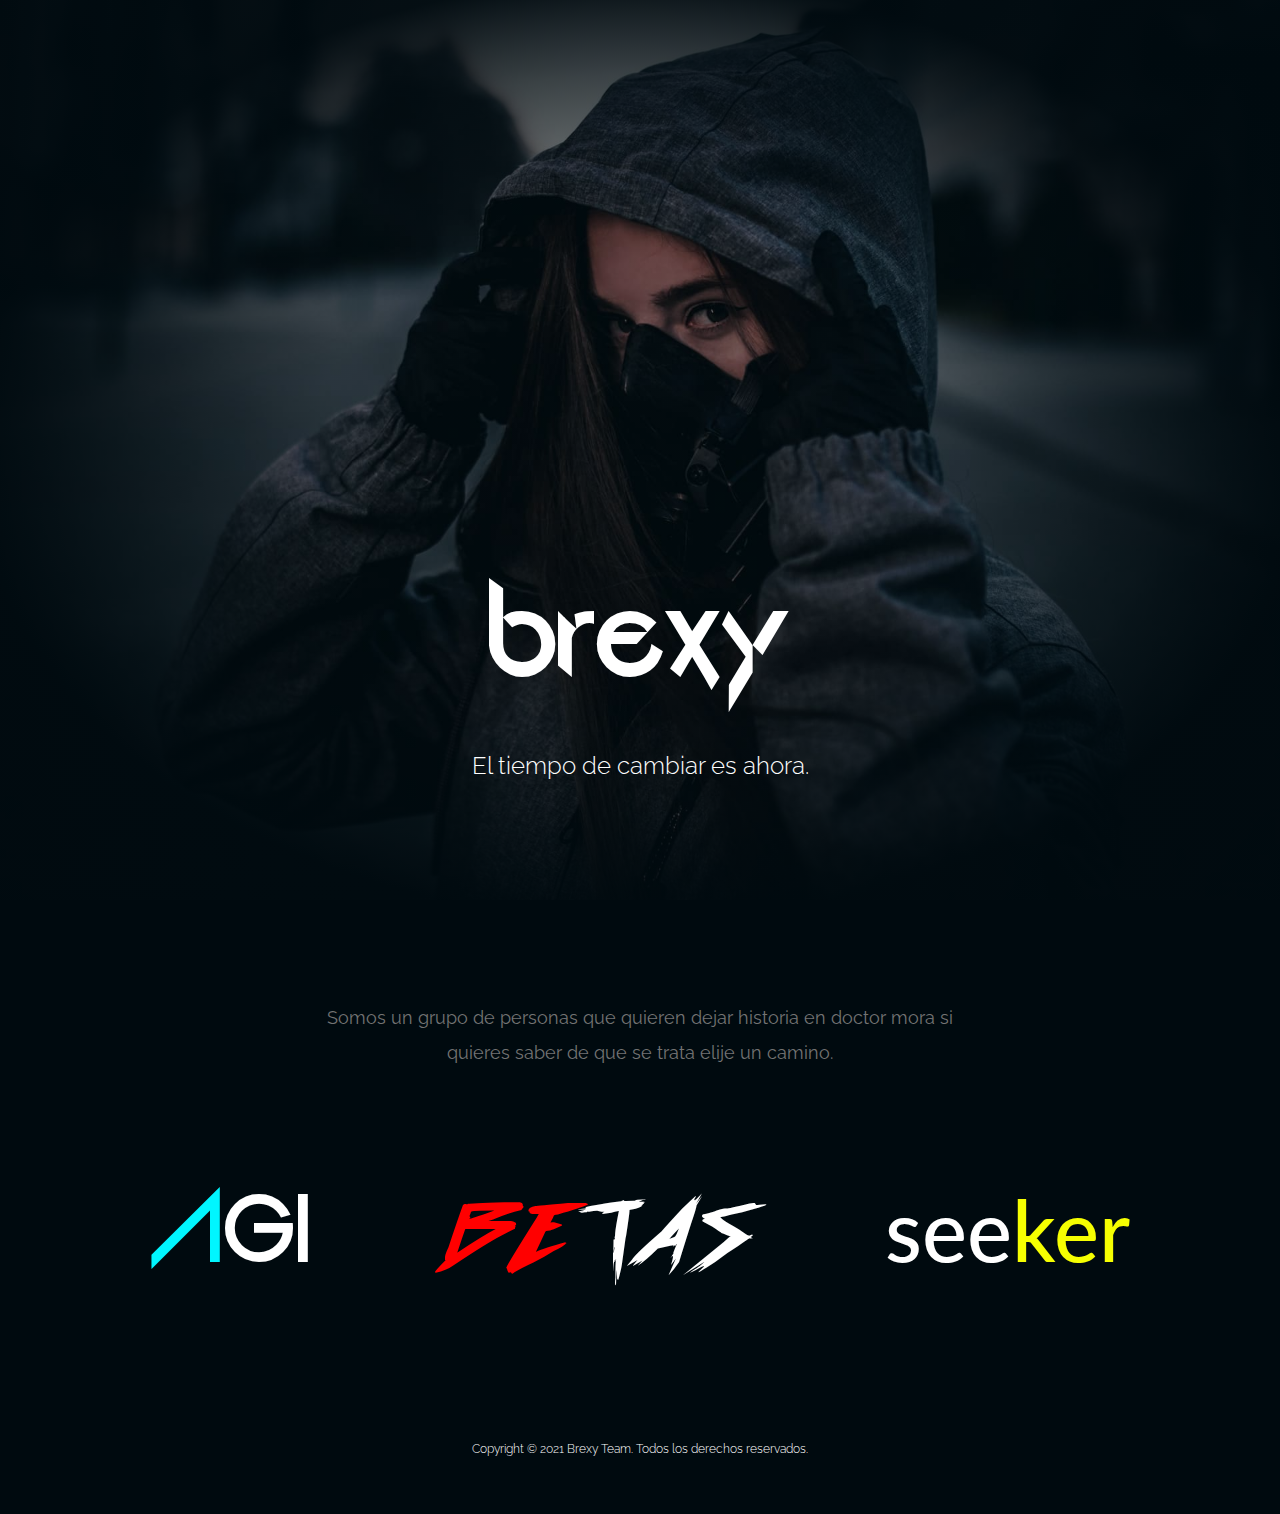
<file: index.html>
<!doctype html>
<html lang="es">
  <head>
    <!-- Required meta tags -->
    <meta charset="utf-8">
    <meta name="viewport" content="width=device-width, initial-scale=1, shrink-to-fit=no, user-scalable=0">
	<title>Brexy</title>
	<link rel="shortcut icon" href="images/icon.ico" />  
	  
    <!-- Bootstrap CSS -->
    <link rel="stylesheet" href="css/bootstrap.min.css">
	<link rel="stylesheet" href="css/styles.css">
	  
	<!-- google fonts -->
	<link rel="preconnect" href="https://fonts.gstatic.com">
	<link href="https://fonts.googleapis.com/css2?family=Raleway:wght@300;400;700&display=swap" rel="stylesheet">
	 
	<link rel="preconnect" href="https://fonts.gstatic.com">
	<link href="https://fonts.googleapis.com/css2?family=Lato&display=swap" rel="stylesheet">

	
	  
	<!-- PWA-->
	<meta name="theme-color" content="#000a0f"> 
	<link rel="manifest" href="manifest.json">
	  
    
  </head>
  <body>
 
	  <section class="banner banner-dyxer">
	  	<div class="container">
			<div class="row">
				
					<div class="cont">
						<h1>brexy</h1>
						<!--<h2>TEAM</h2>-->
						<p>El tiempo de cambiar es ahora.</p>
					</div>
				
			</div>  
		</div>
	  </section>
	  
	  <section class="information">
	  	<div class="container">
		  	<div class="row">
				<div class="col-lg-12">
					<div class="cont">
					<p>Somos un grupo de personas que quieren dejar historia en doctor mora si quieres saber de que se trata elije un camino.</p>
					
					<div class="sponsor">
						<div class="power agi"><a href="agi.html"><h5><span>A</span>GI</h5></a></div>
						<div class="power betas"><a href="betas.html"><h5><span>BE</span>TAS</h5></a></div>
						<div class="power seeker"><a href="seeker.html"><h5>see<span>ker</span></h5></a></div>
					</div>
					
					</div>
				</div>
			</div>
		  </div>
	  </section>
	  
	  <!--
	  <section class="solicitud">
	  	<div class="container">
		  	<div class="row">
				<div class="col-lg-12">
					<a href="https://api.whatsapp.com/send?phone=524191807843&text=Hola%20quiero%20Unirme%20😎">Mandar Solicitud</a>
					
					
				</div>
			</div>
		  </div>
	  </section>
	  -->
	  
	  <footer>
		  <div class="container">
		  	<div class="row">
				<div class="col-lg-12">
					<p>Copyright © 2021 Brexy Team. Todos los derechos reservados.</p>
				</div>  
			</div>
		  </div>
	  </footer>
	  
	  
	  
	  

    <!-- Optional JavaScript; choose one of the two! -->

    <!-- Option 1: jQuery and Bootstrap Bundle (includes Popper) -->
    <script src="js/jquery-3.5.1.slim.min.js"></script>
    <script src="js/bootstrap.min.js"></script>
	<script src="js/app.js"></script>

    <!-- Option 2: jQuery, Popper.js, and Bootstrap JS
    <script src="https://code.jquery.com/jquery-3.5.1.slim.min.js" integrity="sha384-DfXdz2htPH0lsSSs5nCTpuj/zy4C+OGpamoFVy38MVBnE+IbbVYUew+OrCXaRkfj" crossorigin="anonymous"></script>
    <script src="https://cdn.jsdelivr.net/npm/popper.js@1.16.1/dist/umd/popper.min.js" integrity="sha384-9/reFTGAW83EW2RDu2S0VKaIzap3H66lZH81PoYlFhbGU+6BZp6G7niu735Sk7lN" crossorigin="anonymous"></script>
    <script src="https://cdn.jsdelivr.net/npm/bootstrap@4.5.3/dist/js/bootstrap.min.js" integrity="sha384-w1Q4orYjBQndcko6MimVbzY0tgp4pWB4lZ7lr30WKz0vr/aWKhXdBNmNb5D92v7s" crossorigin="anonymous"></script>
    -->
  </body>
</html>
</file>
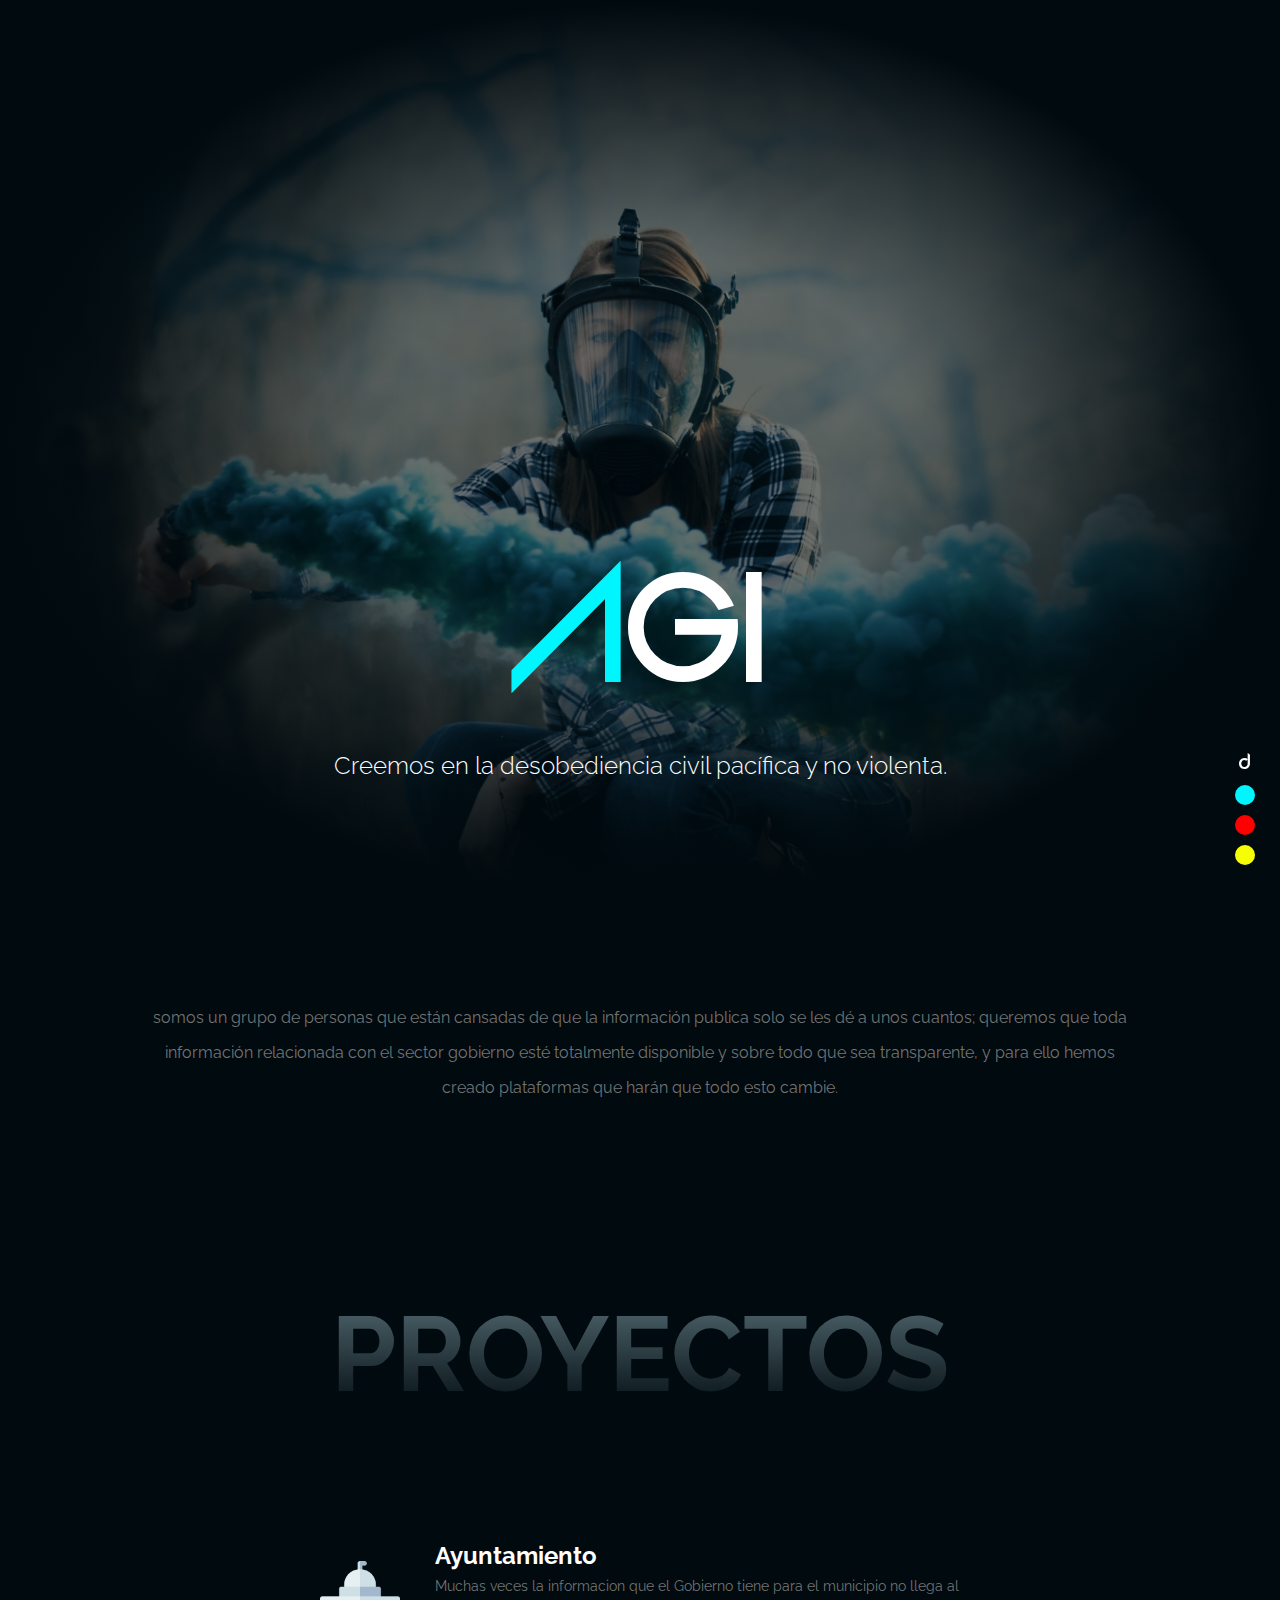
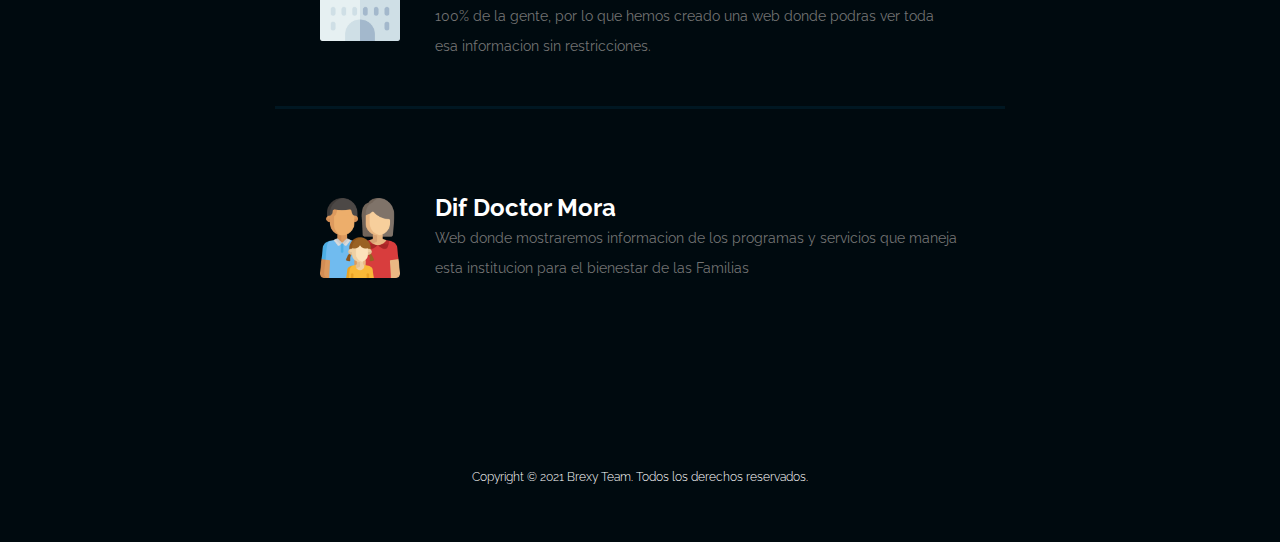
<file: agi.html>
<!doctype html>
<html lang="es">
  <head>
    <!-- Required meta tags -->
    <meta charset="utf-8">
    <meta name="viewport" content="width=device-width, initial-scale=1, shrink-to-fit=no, user-scalable=0">
	<title>AGI</title>
	<link rel="shortcut icon" href="images/icon.ico" />  
	  
	  
    <!-- Bootstrap CSS -->
    <link rel="stylesheet" href="css/bootstrap.min.css">
	<link rel="stylesheet" href="css/styles.css">
	  
	<!-- google fonts -->
	<link rel="preconnect" href="https://fonts.gstatic.com">
	<link href="https://fonts.googleapis.com/css2?family=Raleway:wght@300;400;700&display=swap" rel="stylesheet">
	 
	<link rel="preconnect" href="https://fonts.gstatic.com">
	<link href="https://fonts.googleapis.com/css2?family=Lato&display=swap" rel="stylesheet">

	
	  
	<!-- PWA-->
	<meta name="theme-color" content="#000a0f"> 
	<link rel="manifest" href="manifest.json">
	  
	  
    
  </head>
  <body>
 
	  <section class="banner banner-agi">
	  	<div class="container">
			<div class="row">
				
					<div class="cont">
						<h1><span>A</span>GI</h1>
						<p>Creemos en la desobediencia civil pacífica y no violenta.</p>
					</div>
				
			</div>  
		</div>
	  </section>
	  
	  <section class="information-pages">
	  	<div class="container">
		  	<div class="row">
				<div class="col-lg-12">
					<div class="cont">
					<p>somos un grupo de personas que están cansadas de que la información publica solo se les dé a unos cuantos; queremos que toda información relacionada con el sector gobierno esté totalmente disponible y sobre todo que sea transparente, y para ello hemos creado plataformas que harán que todo esto cambie.</p>
					
					</div>
				</div>
			</div>
		  </div>
	  </section>
	  
	  <section class="proyects">
		  <div class="container">
			  	<h3>proyectos</h3>
		  	<div class="row">
			  	<div class="col-lg-12">
					<a href="https://doctormoragob.netlify.app/" class="tarjeta" target="_blank">
						
							<img loading="lazy" src="images/ayuntamiento.png" alt="" class="img-fluid" >
						
						<div class="text">
							<h5>Ayuntamiento</h5>
							<p>Muchas veces la informacion que el Gobierno tiene para el municipio no llega al 100% de la gente, por lo que hemos creado una web donde podras ver toda esa informacion sin restricciones.</p>
						</div>
					</a>
					
					<a href="https://difdoctormora.netlify.app/" class="tarjeta" target="_blank">
						
							<img loading="lazy" src="images/familia.png" alt="" class="img-fluid" >
						
						<div class="text">
							<h5>Dif Doctor Mora</h5>
							<p>Web donde mostraremos informacion de los programas y servicios que maneja esta institucion para el bienestar de las Familias</p>
						</div>
					</a>
					
					
					
						
					
				
				</div>
			</div>
		  </div>
	  </section>
	  
	  
	  
	  <!--
	  <section class="solicitud">
	  	<div class="container">
		  	<div class="row">
				<div class="col-lg-12">
					<a href="https://api.whatsapp.com/send?phone=524191807843&text=Hola%20quiero%20Unirme%20😎">Mandar Solicitud</a>
					
					
				</div>
			</div>
		  </div>
	  </section>
	  -->
	  
	  <footer>
		  <div class="container">
		  	<div class="row">
				<div class="col-lg-12">
					<p>Copyright © 2021 Brexy Team. Todos los derechos reservados.</p>
				</div>  
			</div>
		  </div>
	  </footer>
	  
	   <div class="links">
		<a href="index.html" class="l-dyxer">d</a>
	 	<a href="agi.html" class="l-agi"></a>
		<a href="betas.html" class="l-betas"></a>
		<a href="seeker.html" class="l-seeker"></a>
	  </div>
	  
	  

    <!-- Optional JavaScript; choose one of the two! -->

    <!-- Option 1: jQuery and Bootstrap Bundle (includes Popper) -->
    <script src="js/jquery-3.5.1.slim.min.js"></script>
    <script src="js/bootstrap.min.js"></script>
	<script src="js/app.js"></script>

    <!-- Option 2: jQuery, Popper.js, and Bootstrap JS
    <script src="https://code.jquery.com/jquery-3.5.1.slim.min.js" integrity="sha384-DfXdz2htPH0lsSSs5nCTpuj/zy4C+OGpamoFVy38MVBnE+IbbVYUew+OrCXaRkfj" crossorigin="anonymous"></script>
    <script src="https://cdn.jsdelivr.net/npm/popper.js@1.16.1/dist/umd/popper.min.js" integrity="sha384-9/reFTGAW83EW2RDu2S0VKaIzap3H66lZH81PoYlFhbGU+6BZp6G7niu735Sk7lN" crossorigin="anonymous"></script>
    <script src="https://cdn.jsdelivr.net/npm/bootstrap@4.5.3/dist/js/bootstrap.min.js" integrity="sha384-w1Q4orYjBQndcko6MimVbzY0tgp4pWB4lZ7lr30WKz0vr/aWKhXdBNmNb5D92v7s" crossorigin="anonymous"></script>
    -->
  </body>
</html>
</file>
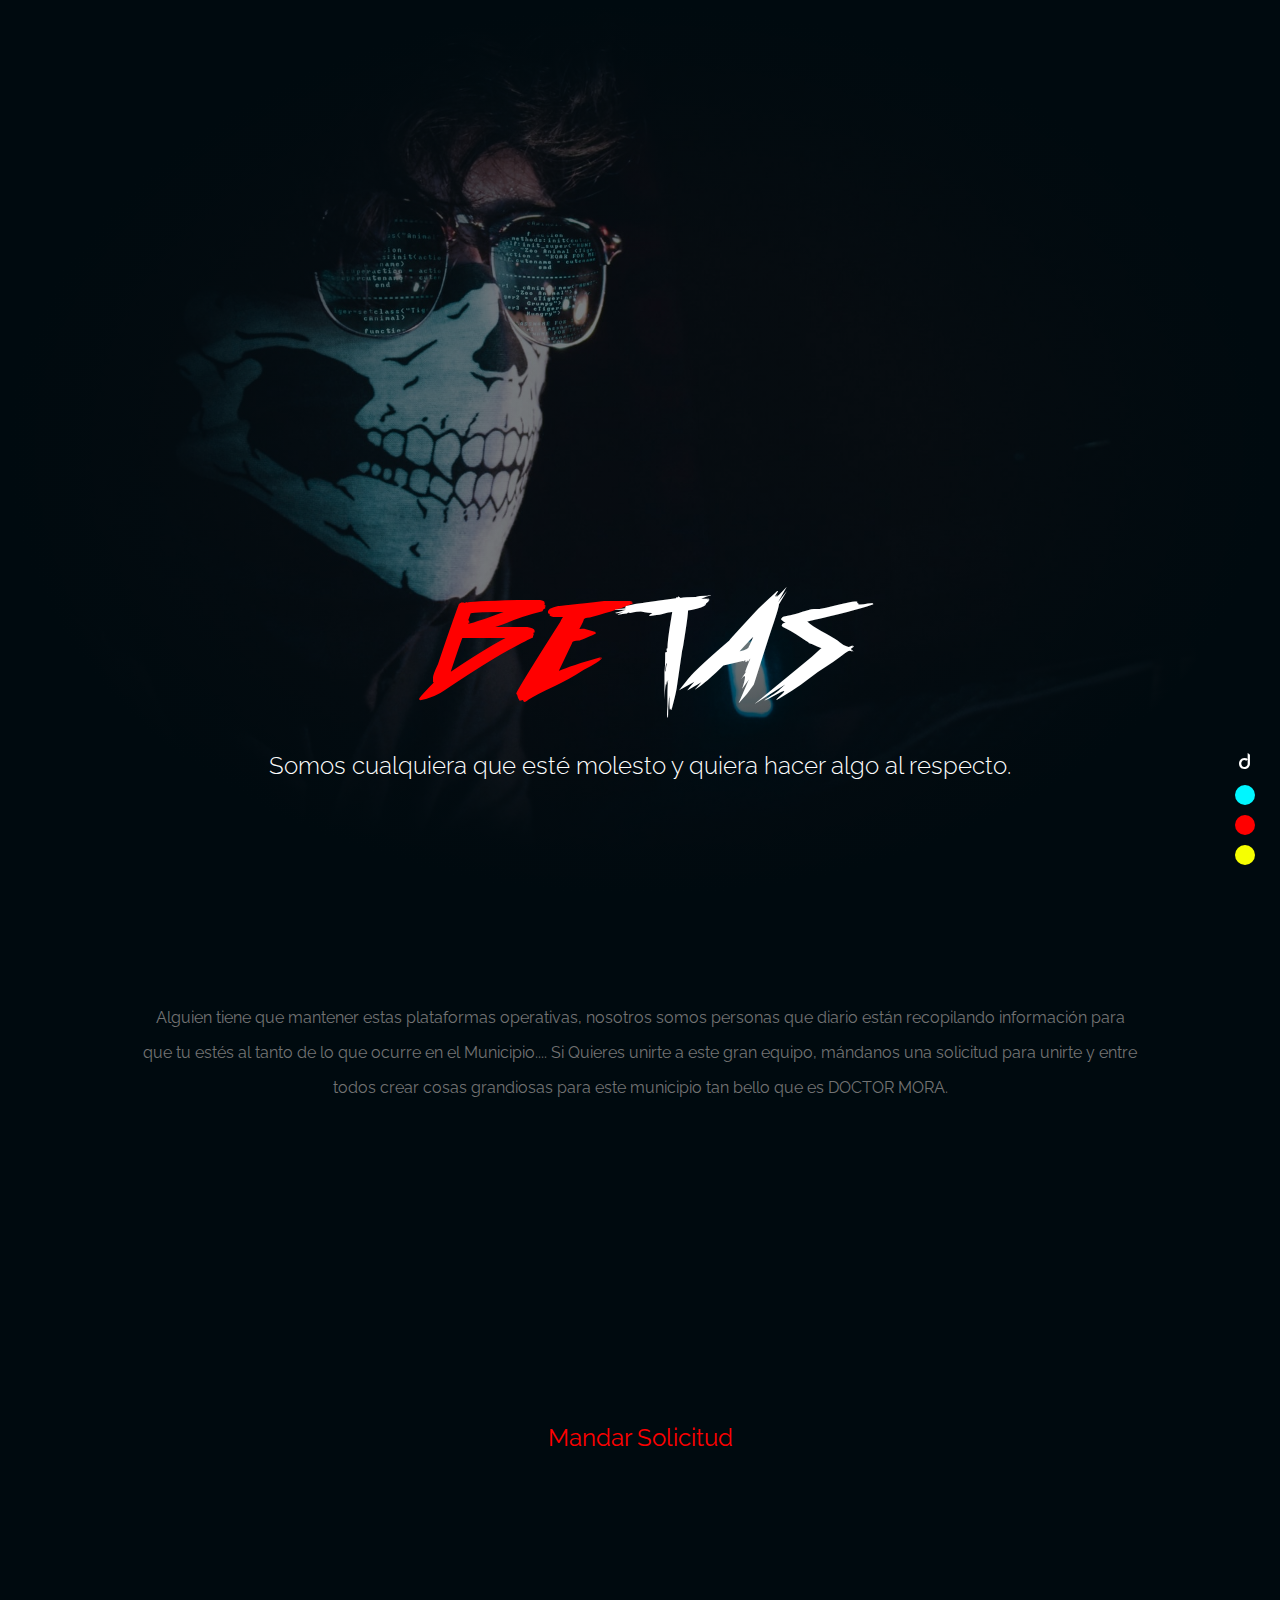
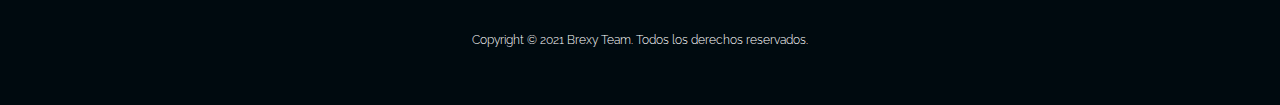
<file: betas.html>
<!doctype html>
<html lang="es">
  <head>
    <!-- Required meta tags -->
    <meta charset="utf-8">
    <meta name="viewport" content="width=device-width, initial-scale=1, shrink-to-fit=no, user-scalable=0">
	<title>BETAS</title>
	<link rel="shortcut icon" href="images/icon.ico" />  
	  
	  
    <!-- Bootstrap CSS -->
    <link rel="stylesheet" href="css/bootstrap.min.css">
	<link rel="stylesheet" href="css/styles.css">
	  
	<!-- google fonts -->
	<link rel="preconnect" href="https://fonts.gstatic.com">
	<link href="https://fonts.googleapis.com/css2?family=Raleway:wght@300;400;700&display=swap" rel="stylesheet">
	 
	<link rel="preconnect" href="https://fonts.gstatic.com">
	<link href="https://fonts.googleapis.com/css2?family=Lato&display=swap" rel="stylesheet">

	<!-- PWA-->
	<meta name="theme-color" content="#000a0f"> 
	<link rel="manifest" href="manifest.json">
    
  </head>
  <body>
 
	  <section class="banner banner-betas">
	  	<div class="container">
			<div class="row">
				
					<div class="cont">
						<h1><span>BE</span>TAS</h1>
						<p>Somos cualquiera que esté molesto y quiera hacer algo al respecto.</p>
					</div>
				
			</div>  
		</div>
	  </section>
	  
	  <section class="information-pages">
	  	<div class="container">
		  	<div class="row">
				<div class="col-lg-12">
					<div class="cont">
					<p>Alguien tiene que mantener estas plataformas operativas, nosotros somos personas que diario están recopilando información para que tu estés al tanto de lo que ocurre en el Municipio.... Si Quieres unirte a este gran equipo, mándanos una solicitud para unirte y entre todos crear cosas grandiosas para este municipio tan bello que es DOCTOR MORA.</p>
					
					</div>
				</div>
			</div>
		  </div>
	  </section>
	  
	  
	  
	  <section class="solicitud">
	  	<div class="container">
		  	<div class="row">
				<div class="col-lg-12">
					<a href="https://api.whatsapp.com/send?phone=524191807843&text=Hola%20quiero%20Unirme%20😎">
						<span></span>
						<span></span>
						<span></span>
						<span></span>
					  Mandar Solicitud
					</a>
					
					
				</div>
			</div>
		  </div>
	  </section>
	  
	  
	  <footer>
		  <div class="container">
		  	<div class="row">
				<div class="col-lg-12">
					<p>Copyright © 2021 Brexy Team. Todos los derechos reservados.</p>
				</div>  
			</div>
		  </div>
	  </footer>
	  
	  
	   <div class="links">
		<a href="index.html" class="l-dyxer">d</a>
	 	<a href="agi.html" class="l-agi"></a>
		<a href="betas.html" class="l-betas"></a>
		<a href="seeker.html" class="l-seeker"></a>
	  </div>
	  

    <!-- Optional JavaScript; choose one of the two! -->

    <!-- Option 1: jQuery and Bootstrap Bundle (includes Popper) -->
    <script src="js/jquery-3.5.1.slim.min.js"></script>
    <script src="js/bootstrap.min.js"></script>
	<script src="js/app.js"></script>

    <!-- Option 2: jQuery, Popper.js, and Bootstrap JS
    <script src="https://code.jquery.com/jquery-3.5.1.slim.min.js" integrity="sha384-DfXdz2htPH0lsSSs5nCTpuj/zy4C+OGpamoFVy38MVBnE+IbbVYUew+OrCXaRkfj" crossorigin="anonymous"></script>
    <script src="https://cdn.jsdelivr.net/npm/popper.js@1.16.1/dist/umd/popper.min.js" integrity="sha384-9/reFTGAW83EW2RDu2S0VKaIzap3H66lZH81PoYlFhbGU+6BZp6G7niu735Sk7lN" crossorigin="anonymous"></script>
    <script src="https://cdn.jsdelivr.net/npm/bootstrap@4.5.3/dist/js/bootstrap.min.js" integrity="sha384-w1Q4orYjBQndcko6MimVbzY0tgp4pWB4lZ7lr30WKz0vr/aWKhXdBNmNb5D92v7s" crossorigin="anonymous"></script>
    -->
  </body>
</html>
</file>
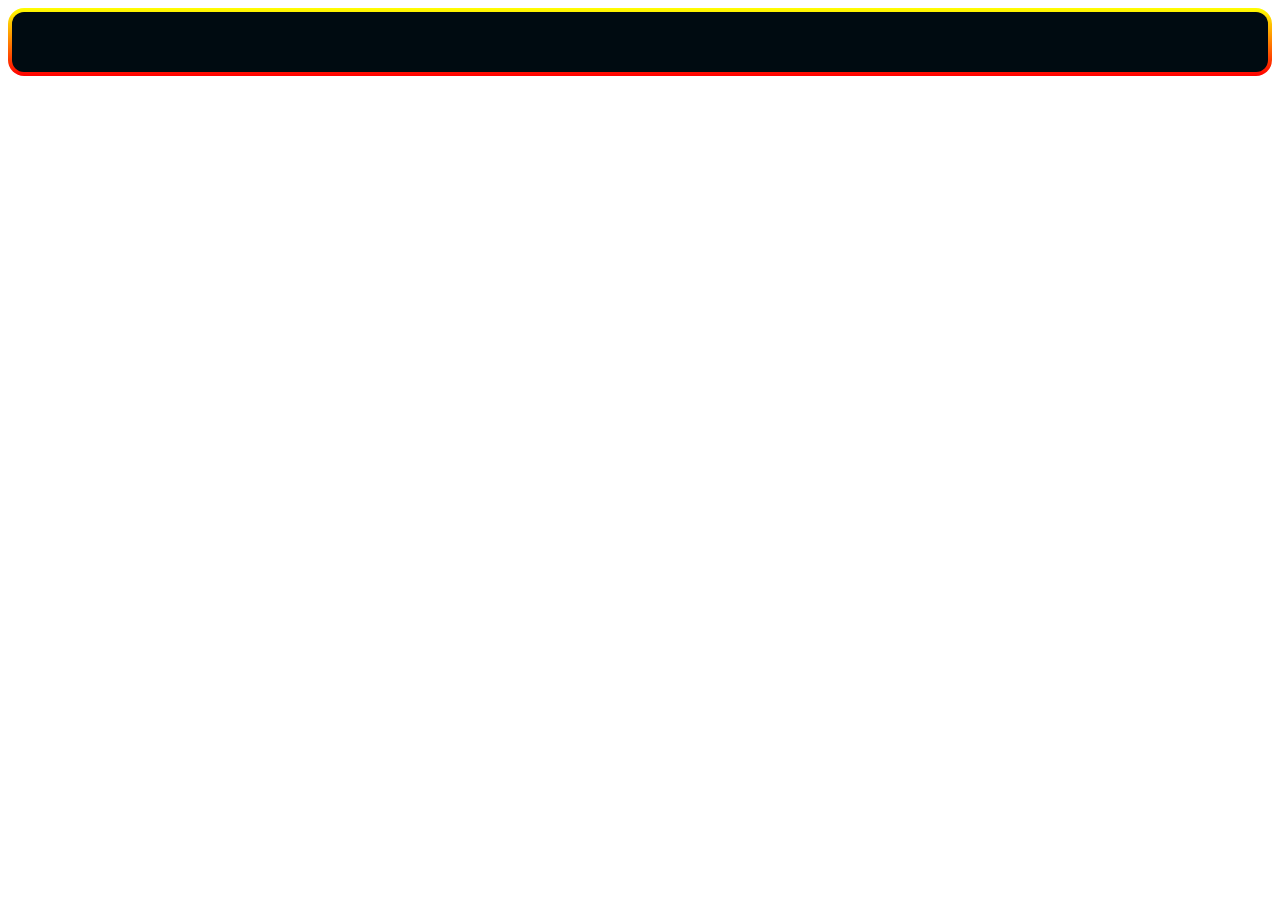
<file: mov.html>
<!DOCTYPE html>
<html>
<head>
	<meta charset="utf-8">
	<meta name="viewport" content="width=device-width, initial-scale=1">
	<title>mov</title>

	<style>
		
		.box {
    position: relative;
    border: 4px solid transparent;
    border-radius: 16px;
    background: #000b11;
    background-clip: padding-box;
    padding: 30px;
	
	
}


.box::before{

    position: absolute;
    top: -4px; bottom: -4px;
    left: -4px; right: -4px;
    background: linear-gradient(0deg, red, yellow);
    content: '';
    border-radius: 16px;
	-webkit-animation: mover 1s infinite;
	-moz-animation: mover 1s infinite;
	animation: mover 1s infinite;
	z-index: -1;
	

}

@keyframes mover{
	0%{
		background: linear-gradient(0deg, red, yellow);
	}
	100%{
		background: linear-gradient(360deg, yellow, red);

	}
	
}




	</style>


</head>
<body>




		<div class="box"></div>



</body>
</html>
</file>
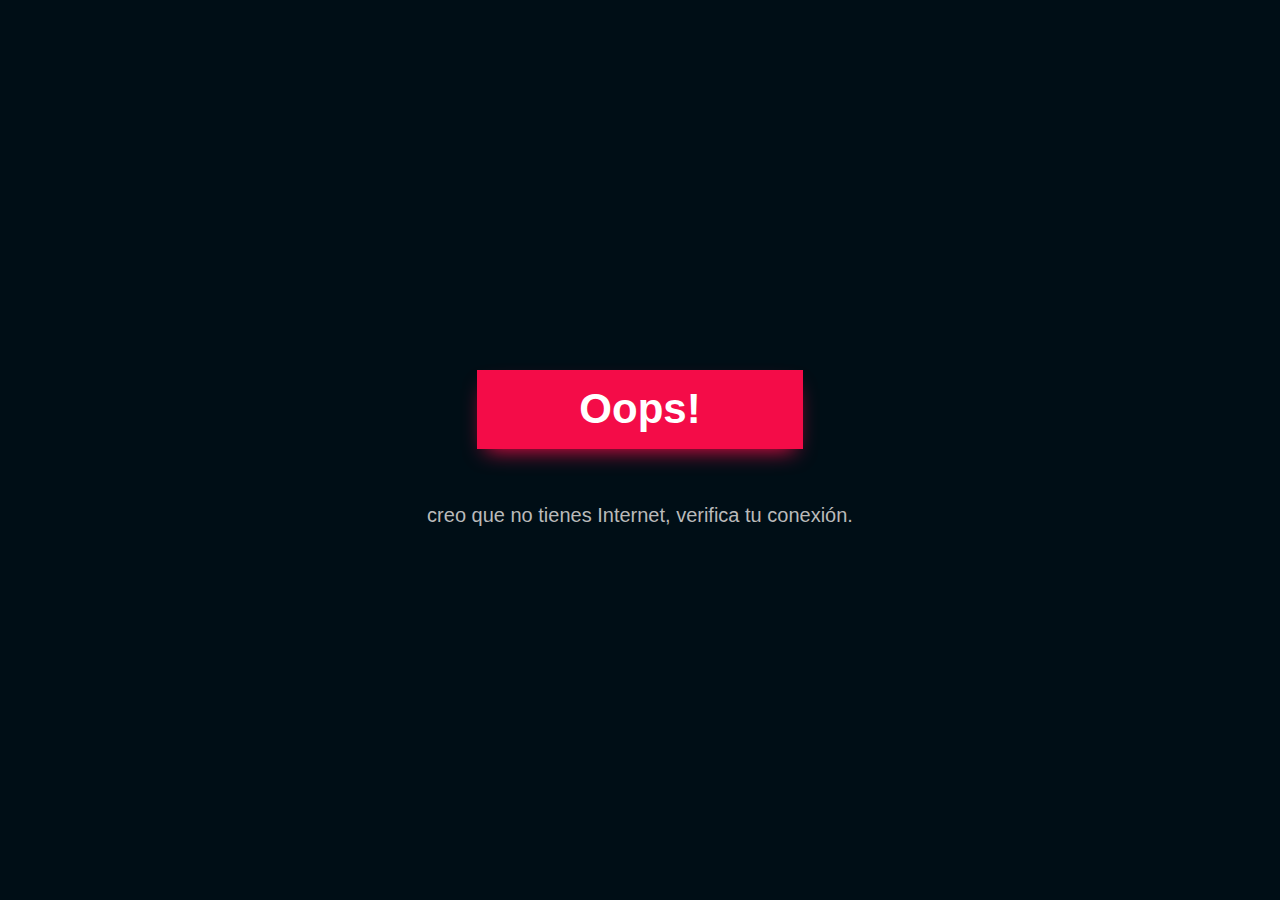
<file: offline.html>
<!doctype html>
<html lang="es">
<head>
<meta charset="utf-8">
<meta name="viewport" content="width=device-width, initial-scale=1, user-scalable=no, shrink-to-fit=no">

<title>offline / cesarpgasuz</title>
<link rel="shortcut icon" href="images/icon.png">

<!-- fuente google space mono -->


	
<!-- PWA-->
<meta name="theme-color" content="#000e16"> 
	
	<style>
		
		*{
			margin: 0;
			padding: 0;
		}
		.no-conection{
			background: #000e16;
			width: 100%;
			height: 100vh;
			display: flex;
			align-items: center;
			justify-content: center;
			text-align: center;
			font-family: Arial;
		}
		.no-conection .content{
			width: 100%;
		}
		.no-conection h5{
			background: #f40c48;
			padding: 1.2% 8%;
			display: inline-block;
			font-size: 42px;
			margin-bottom: 4%;
			color: #fff;
			-webkit-box-shadow: 0px 10px 21px -9px rgba(244,12,72,1);
			-moz-box-shadow: 0px 10px 21px -9px rgba(244,12,72,1);
			box-shadow: 0px 10px 21px -9px rgba(244,12,72,1);
		}
		.no-conection p{
			color: #bababa;
			display: block;
			font-size: 20px;
			text-align: center;
			margin-left: 10%;
			margin-right: 10%;
			line-height: 30px;
		}
		
		@media screen and (max-width: 575px){
		.no-conection p{
			
			font-size: 18px;
			
		}
			
		}
	</style>

</head>

<body>
	
	<section class="no-conection">
		<div class="content">
			<h5>Oops!</h5>
			<p>creo que no tienes Internet, verifica tu conexión.</p>
		</div>
	</section>
		 
		  
    
	<script>
	
	// This is the service worker with the combined offline experience (Offline page + Offline copy of pages)

// Add this below content to your HTML page inside a <script type="module"> tag, or add the js file to your page at the very top to register service worker

// This is the "Offline page" service worker

// Add this below content to your HTML page inside a <script type="module"> tag, or add the js file to your page at the very top to register service worker

	import 'https://cdn.jsdelivr.net/npm/@pwabuilder/pwaupdate';

	const el = document.createElement('pwa-update');
	document.body.appendChild(el);
	</script>


</body>
</html>
</file>
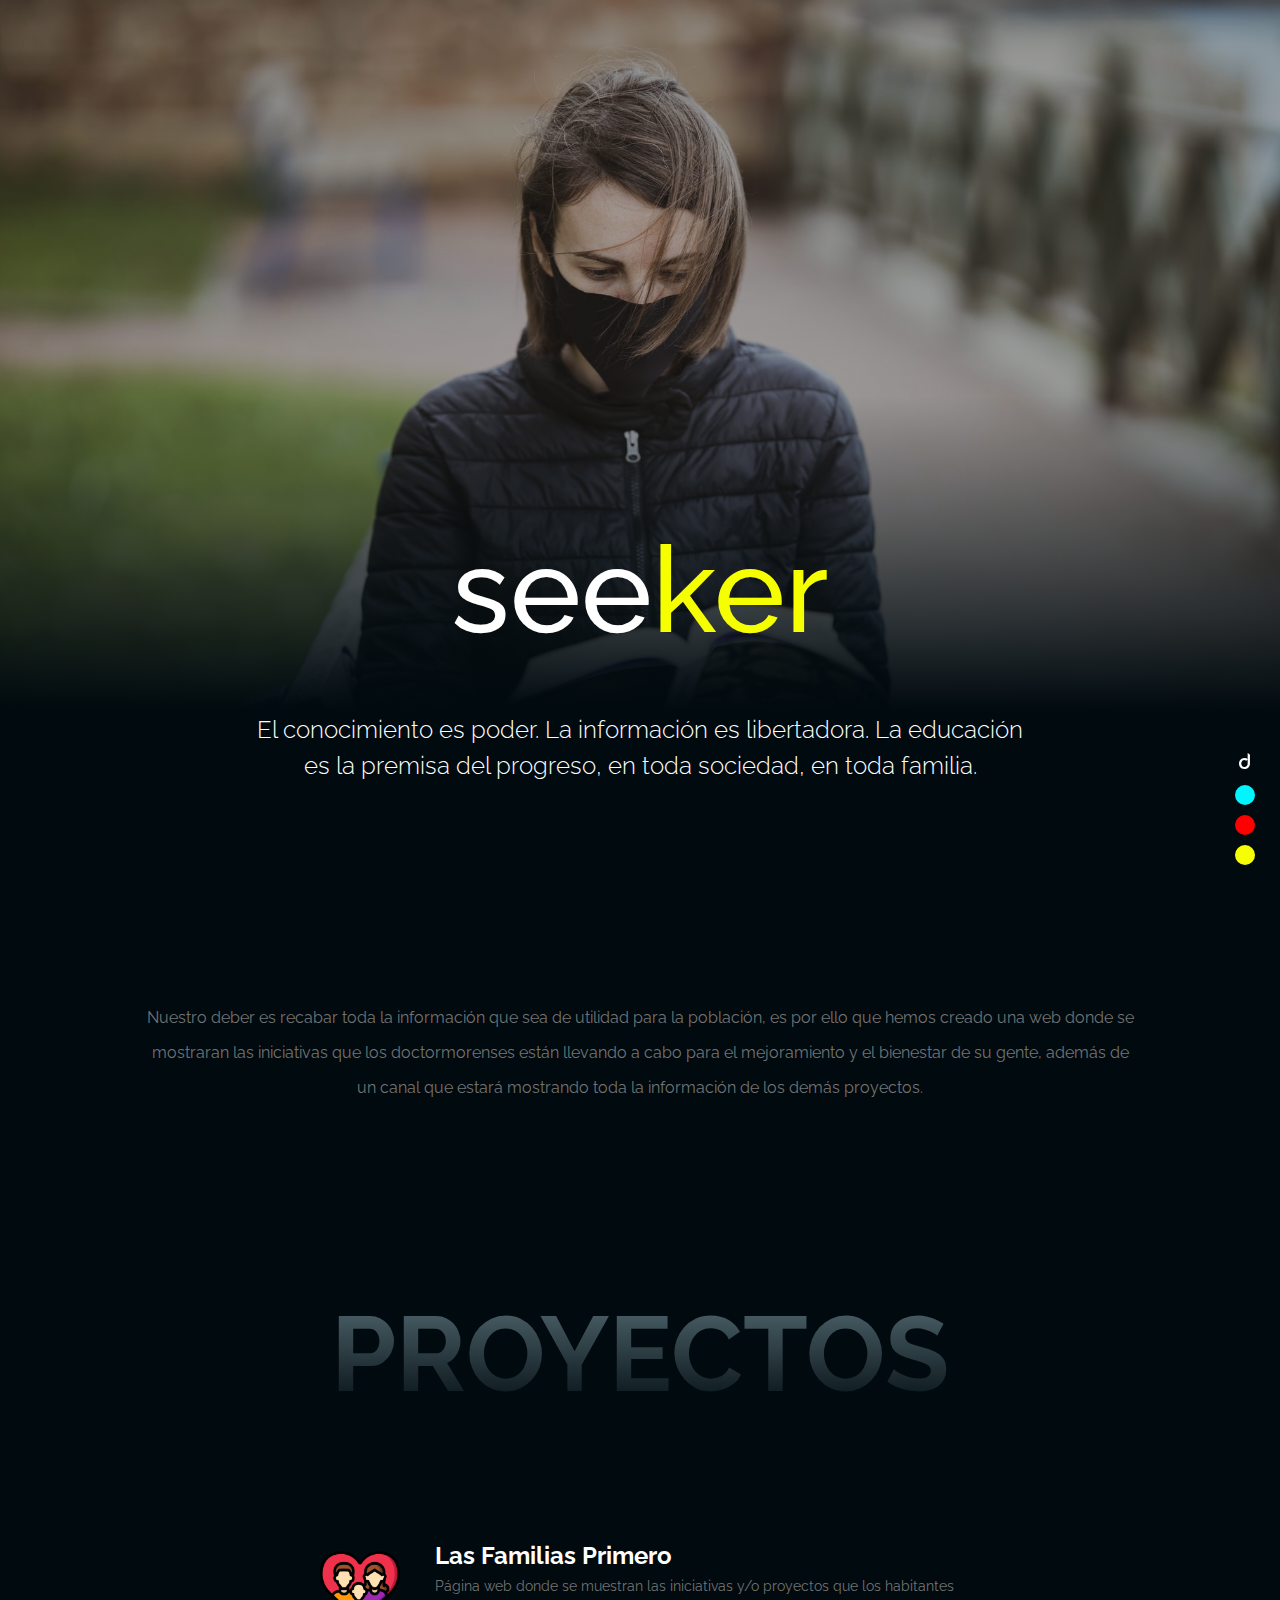
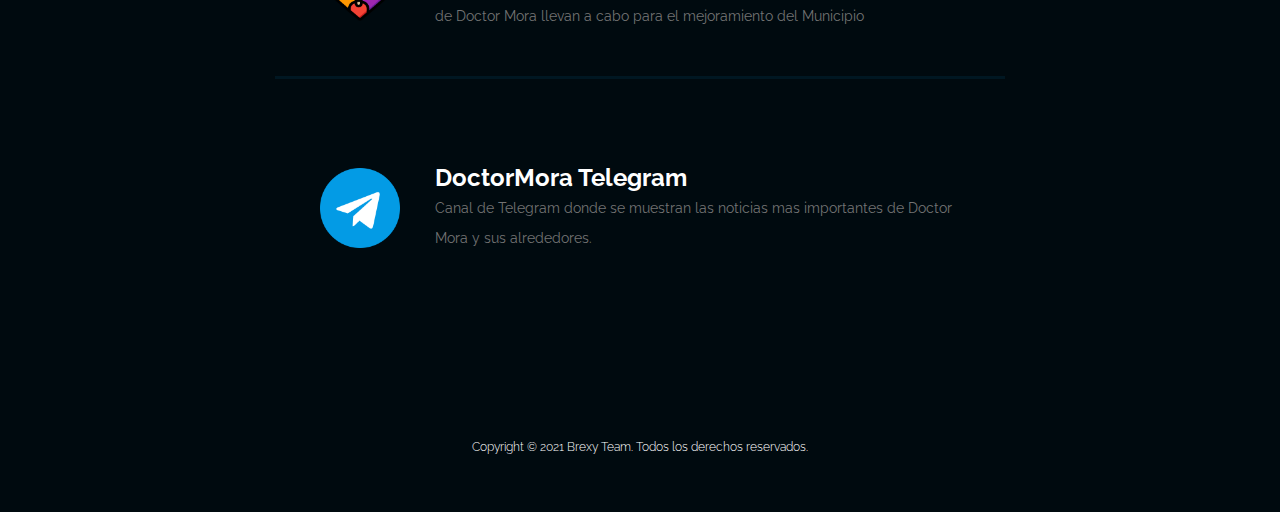
<file: seeker.html>
<!doctype html>
<html lang="es">
  <head>
    <!-- Required meta tags -->
    <meta charset="utf-8">
    <meta name="viewport" content="width=device-width, initial-scale=1, shrink-to-fit=no, user-scalable=0">
	<title>SEEKER</title>
	<link rel="shortcut icon" href="images/icon.ico" />  
	  
	  
	  
    <!-- Bootstrap CSS -->
    <link rel="stylesheet" href="css/bootstrap.min.css">
	<link rel="stylesheet" href="css/styles.css">
	  
	<!-- google fonts -->
	<link rel="preconnect" href="https://fonts.gstatic.com">
	<link href="https://fonts.googleapis.com/css2?family=Raleway:wght@300;400;700&display=swap" rel="stylesheet">
	 
	<link rel="preconnect" href="https://fonts.gstatic.com">
	<link href="https://fonts.googleapis.com/css2?family=Lato&display=swap" rel="stylesheet">
	
	  
	<!-- PWA-->
	<meta name="theme-color" content="#000a0f"> 
	<link rel="manifest" href="manifest.json">  
	
    
  </head>
  <body>
 
	  <section class="banner banner-seeker">
	  	<div class="container">
			<div class="row">
				
					<div class="cont">
						<h1>see<span>ker</span></h1>
						<p>El conocimiento es poder. La información es libertadora. La educación es la premisa del progreso, en toda sociedad, en toda familia.</p>
					</div>
				
			</div>  
		</div>
	  </section>
	  
	  <section class="information-pages">
	  	<div class="container">
		  	<div class="row">
				<div class="col-lg-12">
					<div class="cont">
					<p>Nuestro deber es recabar toda la información que sea de utilidad para la población, es por ello que hemos creado una web donde se mostraran las iniciativas que los doctormorenses están llevando a cabo para el mejoramiento y el bienestar de su gente, además de un canal que estará mostrando toda la información de los demás proyectos.</p>
					
					</div>
				</div>
			</div>
		  </div>
	  </section>
	  
	  <section class="proyects">
		  <div class="container">
			  	<h3>proyectos</h3>
		  	<div class="row">
			  	<div class="col-lg-12">
					<a href="https://lasfamiliasprimero.netlify.app/" class="tarjeta" target="_blank">
						
							<img loading="lazy" src="images/family.png" alt="" class="img-fluid" >
						
						<div class="text">
							<h5>Las Familias Primero</h5>
							<p>Página web donde se muestran las iniciativas y/o proyectos que los habitantes de Doctor Mora llevan a cabo para el mejoramiento del Municipio</p>
						</div>
					</a>
					
					<a href="https://t.me/doctormora" class="tarjeta" target="_blank">
						
							<img loading="lazy" src="images/telegram.png" alt="" class="img-fluid" >
						
						<div class="text">
							<h5>DoctorMora Telegram</h5>
							<p>Canal de Telegram donde se muestran las noticias mas importantes de Doctor Mora y sus alrededores.</p>
						</div>
					</a>
					
					
						
					
				
				</div>
			</div>
		  </div>
	  </section>
	  
	  
	  
	  <!--
	  <section class="solicitud">
	  	<div class="container">
		  	<div class="row">
				<div class="col-lg-12">
					<a href="https://api.whatsapp.com/send?phone=524191807843&text=Hola%20quiero%20Unirme%20😎">Mandar Solicitud</a>
					
					
				</div>
			</div>
		  </div>
	  </section>
	  
	  -->
	  <footer>
		  <div class="container">
		  	<div class="row">
				<div class="col-lg-12">
					<p>Copyright © 2021 Brexy Team. Todos los derechos reservados.</p>
				</div>  
			</div>
		  </div>
	  </footer>
	  
	  
	  <div class="links">
		<a href="index.html" class="l-dyxer">d</a>
	 	<a href="agi.html" class="l-agi"></a>
		<a href="betas.html" class="l-betas"></a>
		<a href="seeker.html" class="l-seeker"></a>
	  </div>
	  
	  

    <!-- Optional JavaScript; choose one of the two! -->

    <!-- Option 1: jQuery and Bootstrap Bundle (includes Popper) -->
    <script src="js/jquery-3.5.1.slim.min.js"></script>
    <script src="js/bootstrap.min.js"></script>
	<script src="js/app.js"></script>

    <!-- Option 2: jQuery, Popper.js, and Bootstrap JS
    <script src="https://code.jquery.com/jquery-3.5.1.slim.min.js" integrity="sha384-DfXdz2htPH0lsSSs5nCTpuj/zy4C+OGpamoFVy38MVBnE+IbbVYUew+OrCXaRkfj" crossorigin="anonymous"></script>
    <script src="https://cdn.jsdelivr.net/npm/popper.js@1.16.1/dist/umd/popper.min.js" integrity="sha384-9/reFTGAW83EW2RDu2S0VKaIzap3H66lZH81PoYlFhbGU+6BZp6G7niu735Sk7lN" crossorigin="anonymous"></script>
    <script src="https://cdn.jsdelivr.net/npm/bootstrap@4.5.3/dist/js/bootstrap.min.js" integrity="sha384-w1Q4orYjBQndcko6MimVbzY0tgp4pWB4lZ7lr30WKz0vr/aWKhXdBNmNb5D92v7s" crossorigin="anonymous"></script>
    -->
  </body>
</html>
</file>
<file: css/styles.css>
:root{
	--cpri: #000a0f;
	--csec: #001722;
	--ctext1: #fff;
	--ctext2: #737373;
	--cblue: #00f6ff;
	--cred: #ff0000;
	--cyellow: #f6ff01;
	--cpink: #ed008a;
}

::-webkit-scrollbar{
    width: 10px;
    background-color: #000a0f;
}
::-webkit-scrollbar-track{
    background-color: #000a0f;
}
::-webkit-scrollbar-thumb{
    background-color: #fff; 
   
}


@font-face{
	font-family: 'agi';
	font-style: normal;
	font-weight: normal;
	src: url("../fonts/EmpireStraight.otf");
}
@font-face{
	font-family: 'betas';
	font-style: normal;
	font-weight: normal;
	src: url("../fonts/Outrunfuture.otf");
}
@font-face{
	font-family: 'dyxer';
	font-style: normal;
	font-weight: normal;
	src: url("../fonts/Cyberfunk.ttf");
}
@font-face{
	font-family: 'team';
	font-style: normal;
	font-weight: bold;
	src: url("../fonts/AIRBORNEGP.ttf");
}



body{
	background-color: var(--cpri);
	font-family: 'Raleway', sans-serif;

}

.banner{
	width: 100%;
	height: 100vh;
	
}
.banner-dyxer{
	background: url(../images/ban_op.jpg) no-repeat center 40%;
	background-size: cover;
	text-align: center;
	position: relative;
}
.banner-dyxer:before{
	content: "";
	position: absolute;
	top: 0;
	left: 0;
	width: 100%;
	height: 100vh;
	
	
background: rgba(0,10,15,0.46);
background: -moz-radial-gradient(center, ellipse cover, rgba(0,10,15,0.46) 28%, rgba(0,10,15,0.46) 31%, rgba(0,10,15,0.46) 35%, rgba(0,10,15,0.46) 36%, rgba(0,10,15,0.54) 42%, rgba(0,10,15,0.67) 51%, rgba(0,10,15,0.77) 59%, rgba(0,10,15,0.8) 61%, rgba(0,10,15,0.98) 74%, rgba(0,10,15,0.98) 79%, rgba(0,10,15,0.98) 95%);
background: -webkit-gradient(radial, center center, 0px, center center, 100%, color-stop(28%, rgba(0,10,15,0.46)), color-stop(31%, rgba(0,10,15,0.46)), color-stop(35%, rgba(0,10,15,0.46)), color-stop(36%, rgba(0,10,15,0.46)), color-stop(42%, rgba(0,10,15,0.54)), color-stop(51%, rgba(0,10,15,0.67)), color-stop(59%, rgba(0,10,15,0.77)), color-stop(61%, rgba(0,10,15,0.8)), color-stop(74%, rgba(0,10,15,0.98)), color-stop(79%, rgba(0,10,15,0.98)), color-stop(95%, rgba(0,10,15,0.98)));
background: -webkit-radial-gradient(center, ellipse cover, rgba(0,10,15,0.46) 28%, rgba(0,10,15,0.46) 31%, rgba(0,10,15,0.46) 35%, rgba(0,10,15,0.46) 36%, rgba(0,10,15,0.54) 42%, rgba(0,10,15,0.67) 51%, rgba(0,10,15,0.77) 59%, rgba(0,10,15,0.8) 61%, rgba(0,10,15,0.98) 74%, rgba(0,10,15,0.98) 79%, rgba(0,10,15,0.98) 95%);
background: -o-radial-gradient(center, ellipse cover, rgba(0,10,15,0.46) 28%, rgba(0,10,15,0.46) 31%, rgba(0,10,15,0.46) 35%, rgba(0,10,15,0.46) 36%, rgba(0,10,15,0.54) 42%, rgba(0,10,15,0.67) 51%, rgba(0,10,15,0.77) 59%, rgba(0,10,15,0.8) 61%, rgba(0,10,15,0.98) 74%, rgba(0,10,15,0.98) 79%, rgba(0,10,15,0.98) 95%);
background: -ms-radial-gradient(center, ellipse cover, rgba(0,10,15,0.46) 28%, rgba(0,10,15,0.46) 31%, rgba(0,10,15,0.46) 35%, rgba(0,10,15,0.46) 36%, rgba(0,10,15,0.54) 42%, rgba(0,10,15,0.67) 51%, rgba(0,10,15,0.77) 59%, rgba(0,10,15,0.8) 61%, rgba(0,10,15,0.98) 74%, rgba(0,10,15,0.98) 79%, rgba(0,10,15,0.98) 95%);
background: radial-gradient(ellipse at center, rgba(0,10,15,0.46) 28%, rgba(0,10,15,0.46) 31%, rgba(0,10,15,0.46) 35%, rgba(0,10,15,0.46) 36%, rgba(0,10,15,0.54) 42%, rgba(0,10,15,0.67) 51%, rgba(0,10,15,0.77) 59%, rgba(0,10,15,0.8) 61%, rgba(0,10,15,0.98) 74%, rgba(0,10,15,0.98) 79%, rgba(0,10,15,0.98) 95%);
filter: progid:DXImageTransform.Microsoft.gradient( startColorstr='#000a0f', endColorstr='#000a0f', GradientType=1 );
	
	
	/*
	
	
	
	background: rgb(0,11,17);
	background: radial-gradient(circle, rgba(0,11,17,0.11808473389355745) 6%, rgba(0,11,17,0.8267682072829132) 48%, rgba(0,11,17,1) 60%);
	*/
}
.banner-dyxer .cont{
	position: absolute;
	margin: 0 auto;
	left: 0;
	right: 0;
	bottom: 100px;

}
.banner-dyxer .cont h1{
	font-family: 'dyxer';
	font-size: 150px;
	color: var(--ctext1);
	letter-spacing: -5px;
	margin-bottom: 0;
}
.banner-dyxer .cont h2{
	font-family: 'team';
	font-size: 34px;
	color: var(--ctext1);
	letter-spacing: 1px;
	display: inline-block;
    background: #000;
    padding: 1px 5px;
	position: relative;
    top: -12px;
}
.banner-dyxer .cont img{
	height: 160px;
}
.banner-dyxer .cont p{
	font-size: 24px;
	color: var(--ctext1);
	font-weight: 300;
	margin-top: 20px;
}


.information{
	width: 100%;
	min-height: 500px;
	display: flex;
	padding-top: 100px;
}
.information .cont p{
	text-align: center;
    color: var(--ctext2);
    font-weight: 400;
    line-height: 35px;
    padding-right: 20%;
    padding-left: 20%;
    font-size: 18px;
	margin-bottom: 100px;
}

.information .cont .sponsor{
	display: flex;
	justify-content: space-around;
	align-items: baseline;
}

.information .cont .sponsor a:link{
	text-decoration: none;
	outline: none;
}
.information .cont .sponsor .agi h5{
	font-family: 'agi';
	font-size: 100px;
	color: var(--ctext1);
}
.information .cont .sponsor .agi h5 span{
	color: var(--cblue);
}
.information .cont .sponsor .agi h5:hover span{
	text-shadow: 0 0 20px var(--cblue);
}
.information .cont .sponsor .betas h5{
	font-family: 'betas';
	font-size: 70px;
	color: var(--ctext1);
}
.information .cont .sponsor .betas h5 span{
	color: var(--cred);
}
.information .cont .sponsor .betas h5:hover span{
	text-shadow: 0 0 20px var(--cred);
}
.information .cont .sponsor .seeker h5{
	font-family: 'Lato', sans-serif;
	font-size: 85px;
	color: var(--ctext1);
}
.information .cont .sponsor .seeker h5 span{
	color: var(--cyellow);
}
.information .cont .sponsor .seeker h5:hover span{
	text-shadow: 0 0 30px var(--cyellow);
}


.solicitud{
	width: 100%;
	min-height: 300px;
	display: flex;
	align-items: center;
	justify-content: center;
	text-align: center;
}
.solicitud a:link{
	font-size: 24px;
	font-weight: 400;
	color: var(--cred);
	text-decoration: none;
	padding: 20px 90px;
	position: relative;
	display: inline-block;
	overflow: hidden;
	transition: all .5s;
}
.solicitud a:visited{
	color: var(--cred);
}

.solicitud a:hover{
	background: var(--cred);
	color: var(--ctext1);
	box-shadow: 0 0 20px var(--cred), 0 0 50px var(--cred), 0 0 100px var(--cred);
	transition: all .5s;
}

.solicitud a span{
	position: absolute;
	display: block;
}

.solicitud a span:nth-child(1){
	top: 0;
	left: -100%;
	width: 100%;
	height: 2px;
	background: linear-gradient(90deg, transparent, var(--cred));
	animation: line1 1s linear infinite;
}
@keyframes line1{
	0%{
		left: -100%;
	}
	50%, 100%{
		left: 100%;
	}
}
.solicitud a span:nth-child(2){
	right: 0;
	top: -100%;
	width: 2px;
	height: 100%;
	background: linear-gradient(180deg, transparent, var(--cred));
	animation: line2 1s linear infinite;
	animation-delay: .25s;
}
@keyframes line2{
	0%{
		top: -100%;
	}
	50%, 100%{
		top: 100%;
	}
}
.solicitud a span:nth-child(3){
	right: -100%;
	bottom: 0;
	width: 100%;
	height: 2px;
	background: linear-gradient(270deg, transparent, var(--cred));
	animation: line3 1s linear infinite;
	animation-delay: .5s;
}
@keyframes line3{
	0%{
		right: -100%;
	}
	50%, 100%{
		right: 100%;
	}
}
.solicitud a span:nth-child(4){
	bottom: -100%;
	left: 0;
	height: 100%;
	width: 2px;
	background: linear-gradient(360deg, transparent, var(--cred));
	animation: line4 1s linear infinite;
	animation-delay: .75s;
}
@keyframes line4{
	0%{
		bottom: -100%;
	}
	50%, 100%{
		bottom: 100%;
	}
}











footer{
	text-align: center;
	padding: 40px 0px;
}
footer p{
	font-size: 12px;
	font-weight: 300;
	color: var(--ctext1);
}






/* ------ seccion agi ----- */


.banner-agi{
	background: url(../images/banner2.jpg);
	background-repeat: no-repeat;
	background-position: center center;
	background-size: cover;
	text-align: center;
	position: relative;
}
.banner-agi:before{
	content: "";
	position: absolute;
	top: 0;
	left: 0;
	width: 100%;
	height: 100vh;
	background: rgba(0,10,15,0.52);
background: -moz-radial-gradient(center, ellipse cover, rgba(0,10,15,0.52) 16%, rgba(0,10,15,0.52) 31%, rgba(0,10,15,0.63) 40%, rgba(0,10,15,1) 70%);
background: -webkit-gradient(radial, center center, 0px, center center, 100%, color-stop(16%, rgba(0,10,15,0.52)), color-stop(31%, rgba(0,10,15,0.52)), color-stop(40%, rgba(0,10,15,0.63)), color-stop(70%, rgba(0,10,15,1)));
background: -webkit-radial-gradient(center, ellipse cover, rgba(0,10,15,0.52) 16%, rgba(0,10,15,0.52) 31%, rgba(0,10,15,0.63) 40%, rgba(0,10,15,1) 70%);
background: -o-radial-gradient(center, ellipse cover, rgba(0,10,15,0.52) 16%, rgba(0,10,15,0.52) 31%, rgba(0,10,15,0.63) 40%, rgba(0,10,15,1) 70%);
background: -ms-radial-gradient(center, ellipse cover, rgba(0,10,15,0.52) 16%, rgba(0,10,15,0.52) 31%, rgba(0,10,15,0.63) 40%, rgba(0,10,15,1) 70%);
background: radial-gradient(ellipse at center, rgba(0,10,15,0.52) 16%, rgba(0,10,15,0.52) 31%, rgba(0,10,15,0.63) 40%, rgba(0,10,15,1) 70%);
filter: progid:DXImageTransform.Microsoft.gradient( startColorstr='#000a0f', endColorstr='#000a0f', GradientType=1 );
	
	
	
	/*
	
	
	
	background: rgb(0,11,17);
	background: radial-gradient(circle, rgba(0,11,17,0.11808473389355745) 6%, rgba(0,11,17,0.8267682072829132) 48%, rgba(0,11,17,1) 60%);
	*/
}
.banner-agi .cont{
	position: absolute;
	margin: 0 auto;
	left: 0;
	right: 0;
	bottom: 100px;

}
.banner-agi .cont h1{
	font-family: 'agi';
	font-size: 160px;
	color: var(--ctext1);
	margin-bottom: 0;
}
.banner-agi .cont h1 span{
	color: var(--cblue);
}
.banner-agi .cont p{
	font-size: 24px;
	color: var(--ctext1);
	font-weight: 300;
	margin-top: 20px;
}


.information-pages{
	width: 100%;
	display: flex;
	padding-top: 100px;
	padding-bottom: 170px;
}
.information-pages .cont p{
	text-align: center;
    color: var(--ctext2);
    font-weight: 400;
    line-height: 35px;
    margin-right: 5%;
    margin-left: 5%;
    font-size: 16px;
}




.proyects{
	width: 100%;
	height: auto;
}
.proyects h3{
	font-size: 105px;
	text-transform: uppercase;
	font-weight: 700;
	text-align: center;
	background: linear-gradient(to top, var(--ctext1),  #44585f 20% , var(--cpri) );
	background: -webkit-linear-gradient(top, var(--ctext1),  #44585f 20% , var(--cpri) );
	-webkit-background-clip: text;
	-webkit-text-fill-color: transparent;
	margin-bottom: 80px;
}
.proyects{
	display: flex;
	justify-content: center;
	padding-bottom: 60px;
}
.proyects a{
	width: 730px;
	height: auto;
	margin-left: auto;
	margin-right: auto;
	display: flex;
	padding-top: 45px;
	padding-right: 45px;
	padding-bottom: 45px;
	padding-left: 45px;
	align-items: center;
	text-decoration: none;
	margin-bottom: 40px;
	outline: none;
}
.proyects a:not(:last-child){
	border-bottom: 3px solid var(--csec);
}

.proyects a img{
	height: 80px;
}
.proyects a .text{
	margin-left: 35px;
}
.proyects a .text h5{
	font-weight: 700;
	font-size: 24px;
	color: var(--ctext1);
	margin-bottom: 0px;
}
.proyects a p{
	font-size: 14px;
	font-weight: 400;
	color: var(--ctext2);
	line-height: 30px;
	margin-bottom: 0px;
}

.proyects a:hover{
	background: var(--csec);
	
}
/*
.proyects a:hover{
	border: 2px solid transparent;
	-moz-border-image: -moz-linear-gradient(left, var(--cblue) 0%, var(--cpink) 100%);
	-webkit-border-image: -webkit-linear-gradient(left, var(--cblue) 0%, var(--cpink) 100%);
	border-image: linear-gradient(to right, var(--cblue) 0%, var(--cpink) 100%);
	border-image-slice: 1;
	border-radius: 10px;
}


*/






/* ------ seccion betas ----- */


.banner-betas{
	background: url(../images/banner3_op.jpg) no-repeat center center;
	background-size: cover;
	text-align: center;
	position: relative;
}
.banner-betas:before{
	content: "";
	position: absolute;
	top: 0;
	left: 0;
	width: 100%;
	height: 100%;
	background: rgba(0,10,15,0.52);
background: -moz-radial-gradient(center, ellipse cover, rgba(0,10,15,0.52) 16%, rgba(0,10,15,0.52) 31%, rgba(0,10,15,0.63) 40%, rgba(0,10,15,1) 70%);
background: -webkit-gradient(radial, center center, 0px, center center, 100%, color-stop(16%, rgba(0,10,15,0.52)), color-stop(31%, rgba(0,10,15,0.52)), color-stop(40%, rgba(0,10,15,0.63)), color-stop(70%, rgba(0,10,15,1)));
background: -webkit-radial-gradient(center, ellipse cover, rgba(0,10,15,0.52) 16%, rgba(0,10,15,0.52) 31%, rgba(0,10,15,0.63) 40%, rgba(0,10,15,1) 70%);
background: -o-radial-gradient(center, ellipse cover, rgba(0,10,15,0.52) 16%, rgba(0,10,15,0.52) 31%, rgba(0,10,15,0.63) 40%, rgba(0,10,15,1) 70%);
background: -ms-radial-gradient(center, ellipse cover, rgba(0,10,15,0.52) 16%, rgba(0,10,15,0.52) 31%, rgba(0,10,15,0.63) 40%, rgba(0,10,15,1) 70%);
background: radial-gradient(ellipse at center, rgba(0,10,15,0.52) 16%, rgba(0,10,15,0.52) 31%, rgba(0,10,15,0.63) 40%, rgba(0,10,15,1) 70%);
filter: progid:DXImageTransform.Microsoft.gradient( startColorstr='#000a0f', endColorstr='#000a0f', GradientType=1 );
	
	
	
	/*
	
	
	
	background: rgb(0,11,17);
	background: radial-gradient(circle, rgba(0,11,17,0.11808473389355745) 6%, rgba(0,11,17,0.8267682072829132) 48%, rgba(0,11,17,1) 60%);
	*/
}
.banner-betas .cont{
	position: absolute;
	margin: 0 auto;
	left: 0;
	right: 0;
	bottom: 100px;

}
.banner-betas .cont h1{
	font-family: 'betas';
	font-size: 100px;
	color: var(--ctext1);
	letter-spacing: -5px;
	margin-bottom: 50px;
}
.banner-betas .cont h1 span{
	color: var(--cred);
}
.banner-betas .cont p{
	font-size: 24px;
	color: var(--ctext1);
	font-weight: 300;
}




/* ------ seccion seeker ----- */


.banner-seeker{
	background: url(../images/banner4_op.jpg) no-repeat center center;
	background-size: cover;
	text-align: center;
	position: relative;
}
.banner-seeker:before{
	content: "";
	position: absolute;
	top: 0;
	left: 0;
	width: 100%;
	height: 100%;
	background: rgba(0,10,15,0.25);
background: -moz-linear-gradient(top, rgba(0,10,15,0.25) 10%, rgba(0,10,15,0.25) 11%, rgba(0,10,15,0.25) 12%, rgba(0,10,15,0.25) 15%, rgba(0,10,15,0.25) 30%, rgba(0,10,15,0.25) 40%, rgba(0,10,15,0.25) 44%, rgba(0,10,15,1) 79%);
background: -webkit-gradient(left top, left bottom, color-stop(10%, rgba(0,10,15,0.25)), color-stop(11%, rgba(0,10,15,0.25)), color-stop(12%, rgba(0,10,15,0.25)), color-stop(15%, rgba(0,10,15,0.25)), color-stop(30%, rgba(0,10,15,0.25)), color-stop(40%, rgba(0,10,15,0.25)), color-stop(44%, rgba(0,10,15,0.25)), color-stop(79%, rgba(0,10,15,1)));
background: -webkit-linear-gradient(top, rgba(0,10,15,0.25) 10%, rgba(0,10,15,0.25) 11%, rgba(0,10,15,0.25) 12%, rgba(0,10,15,0.25) 15%, rgba(0,10,15,0.25) 30%, rgba(0,10,15,0.25) 40%, rgba(0,10,15,0.25) 44%, rgba(0,10,15,1) 79%);
background: -o-linear-gradient(top, rgba(0,10,15,0.25) 10%, rgba(0,10,15,0.25) 11%, rgba(0,10,15,0.25) 12%, rgba(0,10,15,0.25) 15%, rgba(0,10,15,0.25) 30%, rgba(0,10,15,0.25) 40%, rgba(0,10,15,0.25) 44%, rgba(0,10,15,1) 79%);
background: -ms-linear-gradient(top, rgba(0,10,15,0.25) 10%, rgba(0,10,15,0.25) 11%, rgba(0,10,15,0.25) 12%, rgba(0,10,15,0.25) 15%, rgba(0,10,15,0.25) 30%, rgba(0,10,15,0.25) 40%, rgba(0,10,15,0.25) 44%, rgba(0,10,15,1) 79%);
background: linear-gradient(to bottom, rgba(0,10,15,0.25) 10%, rgba(0,10,15,0.25) 11%, rgba(0,10,15,0.25) 12%, rgba(0,10,15,0.25) 15%, rgba(0,10,15,0.25) 30%, rgba(0,10,15,0.25) 40%, rgba(0,10,15,0.25) 44%, rgba(0,10,15,1) 79%);
filter: progid:DXImageTransform.Microsoft.gradient( startColorstr='#000a0f', endColorstr='#000a0f', GradientType=0 );
	
	
	
	/*
	
	
	
	background: rgb(0,11,17);
	background: radial-gradient(circle, rgba(0,11,17,0.11808473389355745) 6%, rgba(0,11,17,0.8267682072829132) 48%, rgba(0,11,17,1) 60%);
	*/
}
.banner-seeker .cont{
	position: absolute;
	margin: 0 auto;
	left: 0;
	right: 0;
	bottom: 100px;

}
.banner-seeker .cont h1{
	font-size: 120px;
	color: var(--ctext1);
	margin-bottom: 50px;
	
}
.banner-seeker .cont h1 span{
	color: var(--cyellow);
}
.banner-seeker .cont p{
	font-size: 24px;
	color: var(--ctext1);
	font-weight: 300;
	margin-right: 20%;
	margin-left: 20%;
}






.links{
	position: fixed;
	width: auto;
	height: auto;
	display: flex;
	flex-direction: column;
	bottom: 25px;
    right: 25px;
	text-align: center;
}
.links a{
	width: 20px;
	height: 20px;
	border-radius: 50px;
	margin-bottom: 10px;
	text-decoration: none;
	
}
.links .l-dyxer{
	font-size: 24px;
	font-family: 'dyxer';
	color: var(--ctext1);
	margin-bottom: 20px;
}
.links .l-agi{
	background: var(--cblue);
}
.links .l-betas{
	background: var(--cred);
}
.links .l-seeker{
	background: var(--cyellow);
}


/* -------------------- responsive -------------------*/


@media screen and (max-width: 991px) {
	
	
	.information .cont p{
		padding-right: 10%;
		padding-left: 10%;
	}
	
	/* sponsors */
	
	.information .cont .sponsor .agi h5{
		font-size: 70px;
	}
	.information .cont .sponsor .betas h5{
		font-size: 50px;
	}
	.information .cont .sponsor .seeker h5{
		font-size: 60px;
	}
	
	
	
	/* seccion pages --- proyectos (tarjetas) */
	.proyects a{
		width: auto;
		background: var(--csec);
		border-radius: 10px;
	}
	
}


@media screen and (max-width: 767px){
	
	.banner .cont p{
		font-size: 24px;
	}
	
	.information{
		padding-top: 0px;
	}
	
	.information .cont p{
		margin-bottom: 50px;
	}
	.information .cont .sponsor{
		align-items: center;
		flex-direction: column;
	}
	
	.information .cont .sponsor .power:nth-of-type(2n){
		margin-top: 50px;
		margin-bottom: 50px;
	}
	
	
	.solicitud a:link{
		font-size: 18px;
	}
	
	
	
	.banner-agi .cont h1{
	
		font-size: 100px;
	
	}
	.banner-agi .cont p{
		font-size: 18px;
		margin-left: 10%;
		margin-right: 10%;
	}
	
	
	.banner-betas .cont h1{
		font-size: 70px;
	}
	.banner-betas .cont p {
		font-size: 18px;
		margin-left: 10%;
		margin-right: 10%;
	}
	
	
	
	.banner-seeker .cont h1{
		font-size: 70px;
		margin-bottom: 25px;
	}
	.banner-seeker .cont p {
		font-size: 16px;
		margin-left: 10%;
		margin-right: 10%;
	}
	
	
	
	
	/* seccion pages --- proyectos */
	
	.proyects h3 {
    	font-size: 75px;
	}
	
	.proyects a {
		padding-top: 20px;
		padding-right: 20px;
		padding-bottom: 20px;
		padding-left: 20px;
	}
	
	
	
}

@media screen and (max-width: 575px){
	
	
	
	
	
	.information-pages{
		padding-top: 0px;
		padding-bottom: 100px;
	}
	.information-pages .cont p{
		margin-right: 10%;
		margin-left: 10%;
		font-size: 14px;
	}
	
	
	.proyects a{
		margin-left: 2%;
		margin-right: 2%;
	}
	.proyects a .text {
		margin-left: 20px;
	}
	.proyects a img {
    	height: 50px;
	}
	.proyects a .text h5 {
    
    	font-size: 18px;
	}
	
	.proyects a p {
    	font-size: 12px;
	}
	
	
}


@media screen and (max-width: 490px){
	.proyects h3 {
		font-size: 48px;
	}
}



@media screen and (max-width: 384px){
	.banner .cont h1{
		font-size: 100px;
	}
	.banner .cont h2{
		font-size: 24px;
	}
	.banner .cont p{
		font-size: 16px;
	}
	
	.information .cont p{
		font-size: 16px;
	}
	.solicitud a:link{
		padding: 15px 40px;
	}
	
	footer p{
		margin-left: 5%;
		margin-right: 5%;
	}
	
	.banner-betas .cont h1{
		font-size: 48px;
	}
	
	.banner-seeker .cont h1 {
    font-size: 70px;
}
	
	.proyects a p{
		display: none;
	}
	
	
	
}

@media screen and (max-width: 348px){
	.proyects h3 {
		font-size: 32px;
	}
}
</file>
